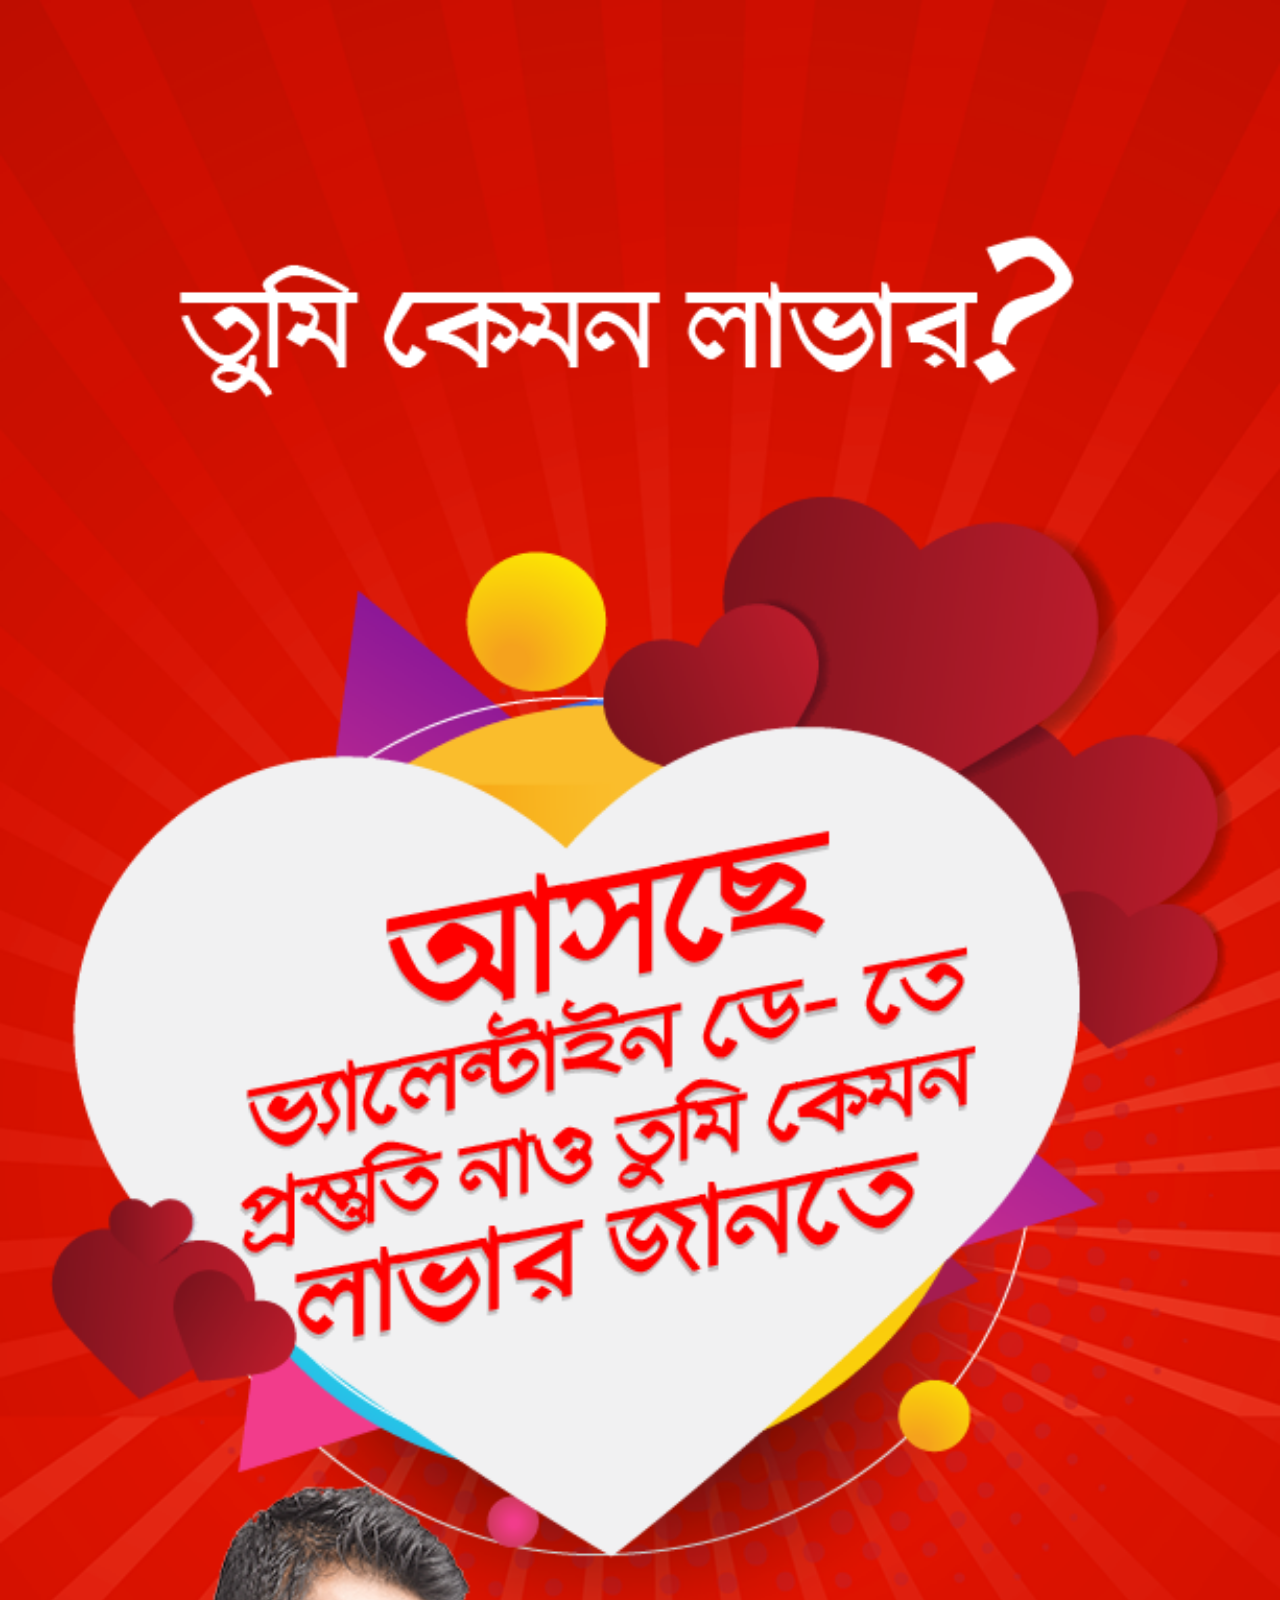
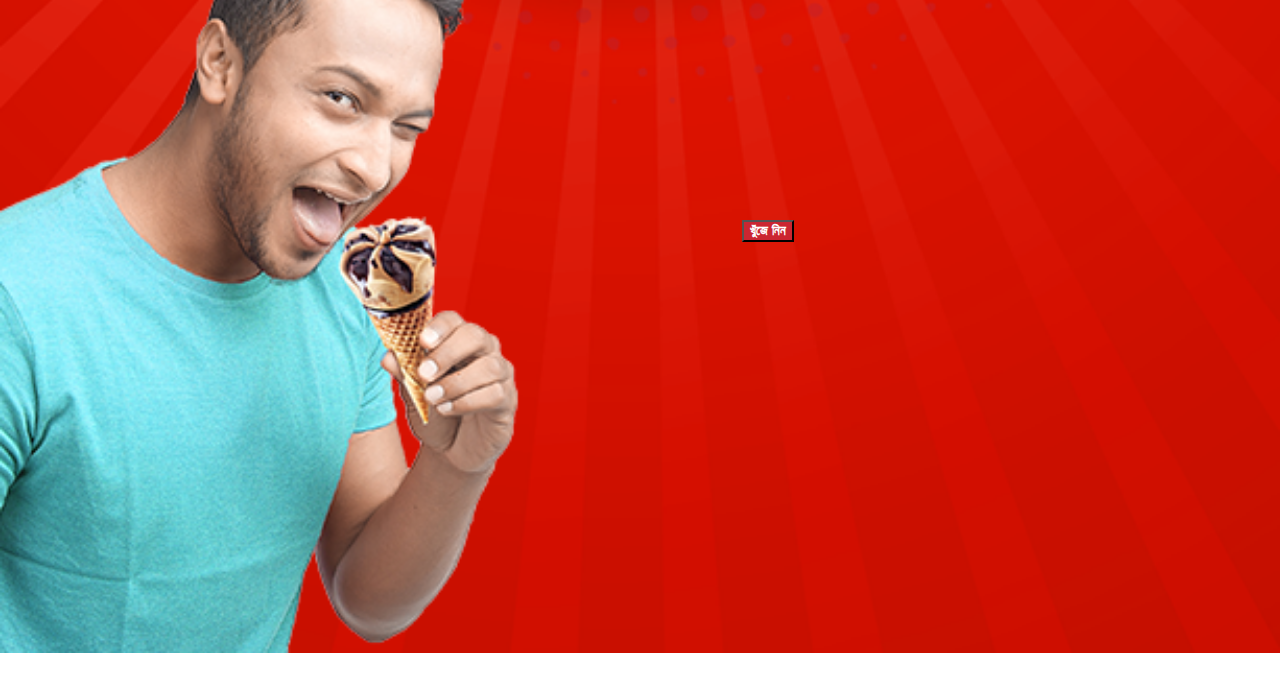
<file: index.html>
<!DOCTYPE html>
<html>
<head>
  <meta charset="utf-8">
  <meta name="viewport" content="initial-scale=1.0, maximum-scale=1.0, minimum-scale=1.0, width=device-width, user-scalable=no, minimal-ui">
  <meta name="apple-mobile-web-app-capable" content="yes"/>
  <meta name="full-screen" content="yes"/>
  <meta name="screen-orientation" content="portrait"/>

  <link href="css/style.css" rel="stylesheet" type="text/css" />

  <style >

    /* @font-face {
       font-family: Funnier;
       src: url(font/Funnier.ttf);
    }

    @font-face {
       font-family: HaldaMJ-Bold;
       src: url(font/HaldaMJ-Bold.ttf);
       font-weight: bold;
    }

    * {
       font-family: HaldaMJ-Bold;
    }
 */
      .img-wrapper {
          position: relative;
         }

        .img-responsive {
          width: 100%;
          height: auto;
        }

        .img-overlay {
          position: absolute;
          top: 0;
          bottom: 0;
          left: 20%;
          right: 0;
          text-align: center;
        }

        .img-overlay:before {
          content: ' ';
          display: block;
          /* adjust 'height' to position overlay content vertically */
          height: 80%;
        }
    
  </style>
  
</head>
<body style="margin:0px;">
  
  <script src="https://connect.facebook.net/en_US/fbinstant.6.0.js"></script>


  <script src="js/lib/html2canvas.min.js" ></script>
  <script src="js/data.js" ></script>
  <script src="js/game.js" ></script>
  <script src="js/lobby.js" ></script>
  <script type="text/javascript">

    window.onload = function() {
      FBInstant.initializeAsync().then(function() {
        })

        // Finished loading. Start the game
        FBInstant.startGameAsync().then(function() {
          startGame();          
        });
    };

    function selectContext() {
      FBInstant.context.chooseAsync()
        .then(function() {
            startGame();          
        })
    }

    function startGame() {
      if (FBInstant.context.getType() !== 'SOLO') {
        // clear scene
        var sceneRoot = document.getElementById('scene');
        while (sceneRoot.firstChild) {
          sceneRoot.removeChild(sceneRoot.firstChild);
        }
        // start game
        var game = new gameplayScene(FBInstant, new backendClient(BACKEND_URL), html2canvas);
        game.start();
      }
    }


    // initialize and setup facebook js sdk
        // window.fbAsyncInit = function() {
        //     FB.init({
        //       appId      : '462030364334321',
        //       xfbml      : true,
        //       version    : 'v6.2'
        //     });
        //     FB.getLoginStatus(function(response) {
        //       if (response.status === 'connected') {
        //         document.getElementById('profilePic').innerHTML = 'We are connected.';
        //         document.getElementById('login').style.visibility = 'hidden';
        //       } else if (response.status === 'not_authorized') {
        //         document.getElementById('profilePic').innerHTML = 'We are not logged in.'
        //       } else {
        //         document.getElementById('profilePic').innerHTML = 'You are not logged into Facebook.';
        //       }
        //     });
        // };
        // (function(d, s, id){
        //     var js, fjs = d.getElementsByTagName(s)[0];
        //     if (d.getElementById(id)) {return;}
        //     js = d.createElement(s); js.id = id;
        //     js.src = "//connect.facebook.net/en_US/sdk.js";
        //     fjs.parentNode.insertBefore(js, fjs);
        // }(document, 'script', 'facebook-jssdk'));
        
        // // login with facebook with extra permissions
        // function login() {
        //   FB.login(function(response) {
        //     if (response.status === 'connected') {
        //         document.getElementById('profilePic').innerHTML = 'We are connected.';
        //         document.getElementById('login').style.visibility = 'hidden';
        //       } else if (response.status === 'not_authorized') {
        //         document.getElementById('profilePic').innerHTML = 'We are not logged in.'
        //       } else {
        //         document.getElementById('profilePic').innerHTML = 'You are not logged into Facebook.';
        //       }
        //   }, {scope: 'email'});
        // }
        
        // // getting basic user info
        // function getInfo() {
        //   FB.api('/me', 'GET', {fields: 'first_name,last_name,name,id,picture.width(150).height(150)'}, function(response) {
        //     document.getElementById('profilePic').innerHTML = "<img src='" + response.picture.data.url + "'>";
        //   });
        // }





    
  
  </script>









<div class="img-wrapper">
    <img class="img-responsive" id="loveimage1" name="loveimage1" src="img/love1.png" >
    <div class="img-overlay">


      <input type="button" value="খুঁজে নিন" id="btn1" style="background-color: #cb2631; color: white; font-weight: bold;" onclick="javascript:if (true) {
                    buttonClick();  

                    


      }">
    </div>
    
    <img class="img-responsive" id="loveimage2" name="loveimage2" src="img/love2.png" style="visibility: hidden; height: 0px; margin-top: -20px;">




    <div id="quote" style="margin-top: -90%; width: 65%; margin-left: 14%; color: red;  text-align: center; font-size: 100%; font-weight: bold; font-size: 130%; -webkit-transform: rotate(-25deg);" class="text-center"></div>

    <div id="quote2" style="margin-top: -72%; width: 65%; margin-left: 14%; color: white;  text-align: center; font-size: 100%; font-weight: bold; font-size: 130%; " class="text-center"></div>

      <div id="profilePic1" >
      </div>


</div>






<pre id="debug">
  
</pre>


 

<script >





     function buttonClick(){

      document.getElementById("btn1").style.visibility = "hidden";

      document.getElementById("loveimage1").style.visibility = "hidden";
     document.getElementById("loveimage1").style.height = '0px';


     document.getElementById("loveimage2").style.visibility = "visible";
     document.getElementById("loveimage2").style.height = 'auto';


     // text showing
     var quotes = [
          ["আবেগী হয়ে কি লাভ একদিন তো ব্রেকাপ হয়েই যাবে", "আবেগী"],
          ["আবেগী হয়ে কি লাভ একদিন তো ব্রেকাপ হয়েই যাবে 2", "আবেগী 2"],
          ["আবেগী হয়ে কি লাভ একদিন তো ব্রেকাপ হয়েই যাবে 3", "আবেগী 3"],
          ["আবেগী হয়ে কি লাভ একদিন তো ব্রেকাপ হয়েই যাবে 4", "আবেগী 4"],
          ["আবেগী হয়ে কি লাভ একদিন তো ব্রেকাপ হয়েই যাবে 5", "আবেগী 5"],
          ["আবেগী হয়ে কি লাভ একদিন তো ব্রেকাপ হয়েই যাবে 6", "আবেগী 6"]
      ];

      var quote = quotes[Math.floor(Math.random() * quotes.length)];
      document.getElementById("quote2").innerHTML =
        '<p>' + quote[1] + '</p>';
      document.getElementById("quote").innerHTML =
        '<p>' + quote[0] + '</p>';

        // document.getElementById('profilePic1').innerHTML =  "<img src='" + FBInstant.player.getPhoto() + "'>" ; 
        document.getElementById('profilePic1').innerHTML =  "<img id='profilepic1_2' src='" + FBInstant.player.getPhoto() + "'>" ; 
        // document.getElementById('profilePic1').innerHTML =  "<img id='profilepic1_2'   src='https://scontent.fdac7-1.fna.fbcdn.net/v/t1.0-1/c0.0.480.480a/p480x480/48417212_1176649465844025_1353728096326385664_n.jpg?_nc_cat=109&_nc_ht=scontent.fdac7-1.fna&oh=bd1d7a416f2398db2bd2eb49fc125ebe&oe=5CB32FE6'>" ; 

        


    };


  


</script>



</body>
</html>
</file>
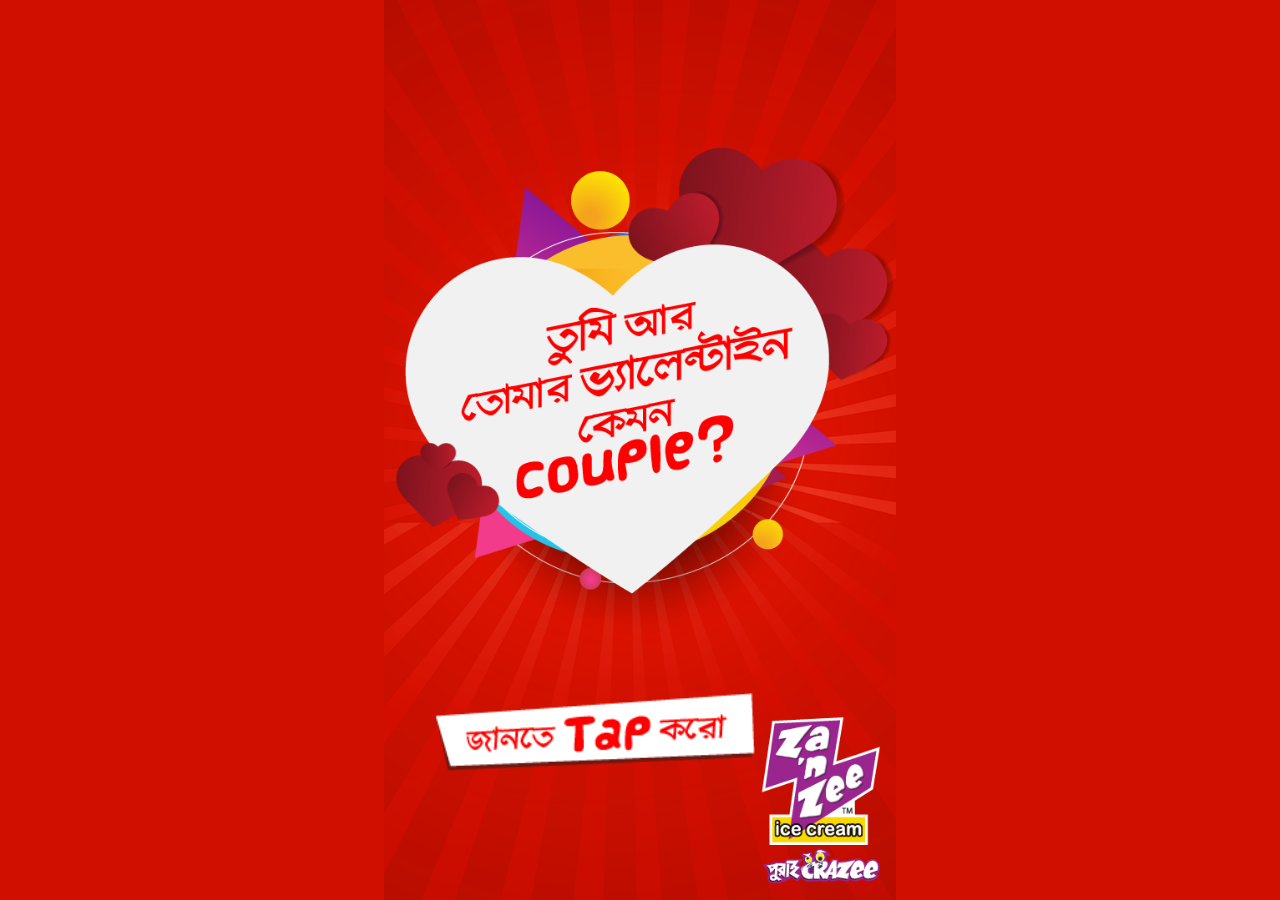
<file: documents/fbgames/index.html>
<!DOCTYPE html>
<html>
<head>
  <meta charset="utf-8">
  <meta name="viewport" content="initial-scale=1.0, maximum-scale=1.0, minimum-scale=1.0, width=device-width, user-scalable=no, minimal-ui">

  <!-- <meta name="viewport" content="width=device-width,height=device-height,initial-scale=1.0"/> -->
  <!-- <meta name="viewport" content="width=device-width, initial-scale=1, shrik-to-fit=no"> -->
  <meta name="apple-mobile-web-app-capable" content="yes"/>
  <meta http-equiv="x-ua-compatible" content="ie=edge">

  <meta name="full-screen" content="yes"/>
  <meta name="screen-orientation" content="portrait"/>

  <link href="css/style.css" rel="stylesheet" type="text/css" />




  <!-- <script src="js/jquery.js"></script> -->
  <script src="js/jquery-3.3.1.min.js"></script>

  <script src="https://connect.facebook.net/en_US/fbinstant.6.2.js"></script>
  <script src="js/game.js"></script>
  <script src="js/phaser.min.js"></script>
  <script src="js/dom-to-img.js"></script>
  <script src="js/html2canvas.js"></script>
  <!-- <script src="js/main.js"></script> -->
  <script src="js/settings.js"></script>
  <!-- <script src="js/wOvV1bR_mWw.js"></script> -->
  <!-- <script src="js/fbadnw60-tag.js"></script> -->
  <!-- <script src="js/applPP5beLi.js"></script> -->




  <script src="https://connect.facebook.net/en_US/fbadnw60-tag.js" async=""></script>


  
</head>
<body >
  
  <script src="https://connect.facebook.net/en_US/fbinstant.6.0.js"></script>


  <script src="js/lib/html2canvas.min.js" ></script>
  <script src="js/data.js" ></script>
  <script src="js/game.js" ></script>
  <script src="js/lobby.js" ></script>


  <script type="text/javascript">

    window.fbAsyncInit = function () {
        FB.init({
            appId: '462030364334321', // App ID
            status: true, // check login status
            cookie: true, // enable cookies to allow the server to access the session
            xfbml: true  // parse XFBML
        });

    };


    window.onload = function() {
      FBInstant.initializeAsync().then(function() {
        })

        // Finished loading. Start the game
        FBInstant.startGameAsync().then(function() {
          startGame();          
        });
    };

    function selectContext() {
      FBInstant.context.chooseAsync()
        .then(function() {
            startGame();          
        })
    }

    function startGame() {
      if (FBInstant.context.getType() !== 'SOLO') {
        // clear scene
        var sceneRoot = document.getElementById('scene');
        while (sceneRoot.firstChild) {
          sceneRoot.removeChild(sceneRoot.firstChild);
        }
        // start game
        var game = new gameplayScene(FBInstant, new backendClient(BACKEND_URL), html2canvas);
        game.start();
      }
    }

  
  </script>



<div id="container" style="border-color: #D10F00;">

    <img  id="loveimage1" name="loveimage1" src="img/love1.png" style="margin: 0 auto; border-color: #D10F00;" crossOrigin="Anonymous">
    <input type="button" value="দেখে নাও !" id="btn1" class="btn"  style="visibility: hidden;"   >

    <input type="button" value="Share" id="btn2"  class="btn" style="visibility: hidden;" >

    <img src="img/tap.png" alt="tap" id="tap" name="tap" crossOrigin="Anonymous" >

    <div id="profilePic1" >  </div>

</div>



  <script type="text/javascript" src="js/app.js"></script>



</body>
</html>
</file>
<file: css/style.css>
body {
    background-color: #fff;
}

h1 {
    color: #3b5998;
    font-family: 'Lucida Grande';
}

h2 {
    color: #afbdd4;
    font-family: 'Lucida Grande';
}

.button {
    background-color: #3b5998;
    color: white;
    font-size: 20pt;
    border-radius: 5px;
    font-family: 'Lucida Grande';
    border: 10px;
}

.panel p {
    color: #6d84b4;
    font-family: 'Tahoma';
}

.img-title {
    width:100%;
    align-self: center;
    max-width: 750px;
}

#error-messages {
    color: #f00;
}

#scene {
    width: 90%;
    height: 90%;
    overflow-x: auto;
}
table.gamegrid {
    width: 100%;
    height: 100%;
    align-self: center;
    table-layout:fixed;
}

/* table.gamegrid tr {
    width: 600px;
    height: 200px;
} */

table.gamegrid tr td {
    width:100px;
    height:100px;
    margin: 5px;
    padding: 3px;
}

table.gamegrid tr td.blue {
    background-color: lightblue;
}

table.gamegrid tr td.grey {
    background-color: lightgrey;
}

table.gamegrid tr td img.sprite {
    width: 100px;
    height: 100px;
    align-self: center;
    vertical-align: middle;
}

#profilePic1{
    margin-top: -32vw;
    margin-left: 41vw;

}


#profilepic1_2{
    border-radius: 50%;
    width: 17vw;

}
</file>
<file: documents/fbgames/css/style.css>
body
{
    margin: 0;
    background-color: #D10F00;
    /* overflow-x: hidden;
    overflow-y: hidden;  */
}



/* <310================================ */
/* <310================================ */

@media  (min-width: 200px) and (max-width: 309px) and (min-height:  200px) 
{
    

   #container
    {

        margin: 0px auto;
    }
    
    img#loveimage1
    {
        height: 100vh;
        display: flex;
    }

    img#tap
    {
        position: absolute;
        margin-top: -31vh;
        margin-left: 20vw;
        width: 50vw;
    }

    .btn
    {
        font-size: 4vw;
        padding: 1vw;
        background-color: #D10F00;
        color: white;
        font-weight: bold;
        border-color: #cb2631;
        position: absolute;
        
    }
    #btn1
    {
        margin-top: -25vw;
        margin-left: 43vw;
    }
    .btn1_2
    {
        margin-left: 72vw !important;
        margin-top: -23vw !important;
    }

    #btn2
    {
        margin-top: -12vw;
        margin-left: 72vw;
    }

    #profilePic1
    {
        margin-top: -90vh;
        margin-left: 41%;
        position: absolute;

    }

    #profilepic1_2
    {
        border-radius: 51%;
        width: 25%;

    }
}

/* <310================================ */
/* <310================================ */


/* (min-width: 310px) and (max-width: 360px)  ========================== */
/* (min-width: 310px) and (max-width: 360px)  ========================== */

@media  (min-width: 310px) and (max-width: 360px) and (min-height:  500px) and (max-height:  600px)
{
    

   #container
    {
        width: 330px;
        margin: 0px auto;
    }
    
    img#loveimage1
    {
        height: 100vh;
        display: flex;
    }

    img#tap
    {
        position: absolute;
        margin-top: -31vh;
        margin-left: 20vw;
        width: 50vw;
    }

    .btn
    {
        font-size: 4vw;
        padding: 1vw;
        background-color: #D10F00;
        color: white;
        font-weight: bold;
        border-color: #cb2631;
        position: absolute;
        
    }
    #btn1
    {
        margin-top: -25vw;
        margin-left: 43vw;
    }
    .btn1_2
    {
        margin-left: 72vw !important;
        margin-top: -23vw !important;
    }

    #btn2
    {
        margin-top: -12vw;
        margin-left: 72vw;
    }

    #profilePic1
    {
        margin-top: -90vh;
        margin-left: 41%;
        position: absolute;

    }

    #profilepic1_2
    {
        border-radius: 51%;
        width: 25%;

    }
}





@media  (min-width: 310px) and (max-width: 360px) and (min-height:  601px) and (max-height:  700px)
{
    

   #container
    {
        /* width: 330px; */
        margin: 0px auto;
    }
    
    img#loveimage1
    {
        height: 100vh;
        display: flex;
    }

    img#tap
    {
        position: absolute;
        margin-top: -31vh;
        margin-left: 20vw;
        width: 50vw;
    }

    .btn
    {
        font-size: 4vw;
        padding: 1vw;
        background-color: #D10F00;
        color: white;
        font-weight: bold;
        border-color: #cb2631;
        position: absolute;
        
    }
    #btn1
    {
        margin-top: -25vw;
        margin-left: 45vw;
    }
    .btn1_2
    {
        margin-left: 72vw !important;
        margin-top: -23vw !important;
    }

    #btn2
    {
        margin-top: -12vw;
        margin-left: 78vw;
    }

    #profilePic1
    {
        margin-top: -93vh;
        margin-left: 41%;
        position: absolute;

    }

    #profilepic1_2
    {
        border-radius: 51%;
        width: 25%;

    }
}



@media  (min-width: 310px) and (max-width: 360px) and (min-height:  701px) and (max-height:  800px)
{
    

   #container
    {
        /* width: 330px; */
        margin: 0px auto;
    }
    
    img#loveimage1
    {
        /* height: 100vh; */
        display: flex;
        width: 100vw;
    }

    img#tap
    {
        position: absolute;
        margin-top: -23vh;
        margin-left: 22vw;
        width: 50vw;
    }

    .btn
    {
        font-size: 4vw;
        padding: 1vw;
        background-color: #D10F00;
        color: white;
        font-weight: bold;
        border-color: #cb2631;
        position: absolute;
        
    }
    #btn1
    {
        margin-top: -25vw;
        margin-left: 45vw;
    }
    .btn1_2
    {
        margin-left: 72vw !important;
        margin-top: -23vw !important;
    }

    #btn2
    {
        margin-top: -12vw;
        margin-left: 78vw;
    }

    #profilePic1
    {
        margin-top: -90vh;
        margin-left: 41%;
        position: absolute;

    }

    #profilepic1_2
    {
        border-radius: 51%;
        width: 25%;

    }
}


@media  (min-width: 310px) and (max-width: 360px) and (min-height:  801px) and (max-height:  1000px)
{
    

   #container
    {
        /* width: 330px; */
        margin: 0px auto;
    }
    
    img#loveimage1
    {
        /* height: 100vh; */
        display: flex;
        width: 100vw;
    }

    img#tap
    {
        position: absolute;
        margin-top: -23vh;
        margin-left: 22vw;
        width: 50vw;
    }

    .btn
    {
        font-size: 4vw;
        padding: 1vw;
        background-color: #D10F00;
        color: white;
        font-weight: bold;
        border-color: #cb2631;
        position: absolute;
        
    }
    #btn1
    {
        margin-top: -25vw;
        margin-left: 45vw;
    }
    .btn1_2
    {
        margin-left: 72vw !important;
        margin-top: -23vw !important;
    }

    #btn2
    {
        margin-top: -12vw;
        margin-left: 78vw;
    }

    #profilePic1
    {
        margin-top: -90vh;
        margin-left: 41%;
        position: absolute;

    }

    #profilepic1_2
    {
        border-radius: 51%;
        width: 25%;

    }
}


/* (min-width: 310px) and (max-width: 360px)  ========================== */
/* (min-width: 310px) and (max-width: 360px)  ========================== */





/* (min-width: 361px) and (max-width: 420px)  ========================== */
/* (min-width: 361px) and (max-width: 420px)  ========================== */


@media  (min-width: 361px) and (max-width: 420px) and  (min-height:  500px) and (max-height:  1500px) 
{
    

   #container
    {
        /* width: 330px; */
        margin: 0px auto;
    }
    
    img#loveimage1
    {
        /* height: 100vh; */
        display: flex;
        width: 100vw;
    }
    img#tap
    {
        position: absolute;
        margin-top: -21vh;
        margin-left: 22vw;
        width: 50vw;
    }

    .btn
    {
        font-size: 4vw;
        padding: 1vw;
        background-color: #D10F00;
        color: white;
        font-weight: bold;
        border-color: #cb2631;
        position: absolute;
        
    }
    #btn1
    {
        margin-top: -25vw;
        margin-left: 45vw;
    }
    .btn1_2
    {
        margin-left: 72vw !important;
        margin-top: -23vw !important;
    }

    #btn2
    {
        margin-top: -12vw;
        margin-left: 78vw;
    }

    #profilePic1
    {
        margin-top: -90vh;
        margin-left: 41%;
        position: absolute;

    }

    #profilepic1_2
    {
        border-radius: 51%;
        width: 25%;

    }
}




/* (min-width: 361px) and (max-width: 420px)  ========================== */
/* (min-width: 361px) and (max-width: 420px)  ========================== */




/* (min-width: 361px) and (max-width: 420px)  ========================== */
/* (min-width: 361px) and (max-width: 420px)  ========================== */


@media  (min-width: 421px) and (max-width: 580px) and  (min-height:  600px) and (max-height:  1500px) 
{
    

   #container
    {
        /* width: 330px; */
        margin: 0px auto;
    }
    
    img#loveimage1
    {
        /* height: 100vh; */
        display: flex;
        width: 100vw;
    }
    img#tap
    {
        position: absolute;
        margin-top: -23vh;
        margin-left: 22vw;
        width: 50vw;
    }

    .btn
    {
        font-size: 4vw;
        padding: 1vw;
        background-color: #D10F00;
        color: white;
        font-weight: bold;
        border-color: #cb2631;
        position: absolute;
        
    }
    #btn1
    {
        margin-top: -25vw;
        margin-left: 45vw;
    }
    .btn1_2
    {
        margin-left: 76% !important;
        margin-top: -23vw !important;
    }

    #btn2
    {
        margin-top: -12vw;
        margin-left: 78vw;
    }

    #profilePic1
    {
        margin-top: -90vh;
        margin-left: 41%;
        position: absolute;

    }

    #profilepic1_2
    {
        border-radius: 51%;
        width: 25%;

    }
}






/* (min-width: 361px) and (max-width: 420px)  ========================== */
/* (min-width: 361px) and (max-width: 420px)  ========================== */


@media  (min-width: 581px)  and  (min-height:  300px)  
{
    

   #container
    {
        /* width: 330px; */
        margin: 0px auto;
    }
    
    img#loveimage1
    {
        /* height: 100vh; */
        height: 100vh;
        display: flex;
    }
    img#tap
    {
        position: absolute;
        margin-top: -22vh;
        margin-left: 43%;
        width: 14%;
    }

    .btn
    {
        font-size: 1.4vw;
        padding: 1vw;
        background-color: #D10F00;
        color: white;
        font-weight: bold;
        border-color: #cb2631;
        position: absolute;
        
    }
    #btn1
    {
        margin-top: -25vw;
        margin-left: 45vw;
    }
    .btn1_2
    {
        margin-left: 55% !important;
        margin-top: -13vw !important;
    }

    #btn2
    {
        margin-top: -8vw;
        margin-left: 56vw;
    }

    #profilePic1
    {
        margin-top: -90vh;
        margin-left: 48%;
        position: absolute;

    }

    #profilepic1_2
    {
        border-radius: 51%;
        width: 15%;

    }
}


@media  (min-width: 1000px)   and (min-height:  700px)   
{
    

   #container
    {
        /* width: 330px; */
        margin: 0px auto;
    }
    
    img#loveimage1
    {
        /* height: 100vh; */
        height: 100vh;
        display: flex;
    }
    img#tap
    {
        position: absolute;
        margin-top: -23vh;
        margin-left: 34vw;
        width: 25vw;
    }

    .btn
    {
        font-size: 2vw;
        padding: 1vw;
        background-color: #D10F00;
        color: white;
        font-weight: bold;
        border-color: #cb2631;
        position: absolute;
        
    }
    #btn1
    {
        margin-top: -19vw;
        margin-left: 45vw;
    }
    .btn1_2
    {
        margin-left: 60% !important;
        margin-top: -18% !important;
    }

    #btn2
    {
        margin-top: -12vw;
        margin-left: 61%;
    }

    #profilePic1
    {
        margin-top: -90vh;
        margin-left: 41%;
        position: absolute;

    }

    #profilepic1_2
    {
        border-radius: 51%;
        width: 25%;

    }
}

@media  (min-width: 581px) and (max-width: 700px) and  (min-height:  600px)  
{
    

   #container
    {
        /* width: 330px; */
        margin: 0px auto;
    }
    
    img#loveimage1
    {
        /* height: 100vh; */
        display: flex;
        height: 100vh;
    }
    img#tap
    {
        position: absolute;
        margin-top: -23vh;
        margin-left: 37vw;
        width: 31vw;
    }

    .btn
    {
        font-size: 3vw;
        padding: 1vw;
        background-color: #D10F00;
        color: white;
        font-weight: bold;
        border-color: #cb2631;
        position: absolute;
        
    }
    #btn1
    {
        margin-top: -25vw;
        margin-left: 45vw;
    }
    .btn1_2
    {
        margin-left: 70% !important;
        margin-top: -19vw !important;
    }

    #btn2
    {
        margin-top: -12vw;
        margin-left: 72%;
    }

    #profilePic1
    {
        margin-top: -90vh;
        margin-left: 44%;
        position: absolute;

    }

    #profilepic1_2
    {
        border-radius: 51%;
        width: 25%;

    }
}

@media  (min-width: 901px)  and (max-width: 1000px)  and (min-height:  801px)  
{
    

   #container
    {
        /* width: 330px; */
        margin: 0px auto;
    }
    
    img#loveimage1
    {
        /* height: 100vh; */
        height: 100vh;
        display: flex;
    }
    img#tap
    {
        position: absolute;
        margin-top: -23vh;
        margin-left: 33vw;
        width: 30vw;
    }

    .btn
    {
        font-size: 3vw;
        padding: 1vw;
        background-color: #D10F00;
        color: white;
        font-weight: bold;
        border-color: #cb2631;
        position: absolute;
        
    }
    #btn1
    {
        margin-top: -25vw;
        margin-left: 45vw;
    }
    .btn1_2
    {
        margin-left: 60% !important;
        margin-top: -23vw !important;
    }

    #btn2
    {
        margin-top: -12vw;
        margin-left: 62vw;
    }

    #profilePic1
    {
        margin-top: -90vh;
        margin-left: 44%;
        position: absolute;

    }

    #profilepic1_2
    {
        border-radius: 51%;
        width: 25%;

    }
}



@media  (min-width: 801px) and (max-width: 900px)  and (min-height:  801px)  
{
    

   #container
    {
        /* width: 330px; */
        margin: 0px auto;
    }
    
    img#loveimage1
    {
        /* height: 100vh; */
        height: 100vh;
        display: flex;
    }
    img#tap
    {
        position: absolute;
        margin-top: -23vh;
        margin-left: 33vw;
        width: 30vw;
    }

    .btn
    {
        font-size: 3vw;
        padding: 1vw;
        background-color: #D10F00;
        color: white;
        font-weight: bold;
        border-color: #cb2631;
        position: absolute;
        
    }
    #btn1
    {
        margin-top: -25vw;
        margin-left: 45vw;
    }
    .btn1_2
    {
        margin-left: 60% !important;
        margin-top: -23vw !important;
    }

    #btn2
    {
        margin-top: -12vw;
        margin-left: 62vw;
    }

    #profilePic1
    {
        margin-top: -90vh;
        margin-left: 44%;
        position: absolute;

    }

    #profilepic1_2
    {
        border-radius: 51%;
        width: 25%;

    }
}





@media  (min-width: 701px) and (max-width: 800px)  and (min-height:  801px)  
{
    

   #container
    {
        /* width: 330px; */
        margin: 0px auto;
    }
    
    img#loveimage1
    {
        /* height: 100vh; */
        height: 100vh;
        display: flex;
    }
    img#tap
    {
        position: absolute;
        margin-top: -23vh;
        margin-left: 33vw;
        width: 30vw;
    }

    .btn
    {
        font-size: 3vw;
        padding: 1vw;
        background-color: #D10F00;
        color: white;
        font-weight: bold;
        border-color: #cb2631;
        position: absolute;
        
    }
    #btn1
    {
        margin-top: -25vw;
        margin-left: 45vw;
    }
    .btn1_2
    {
        margin-left: 60% !important;
        margin-top: -23vw !important;
    }

    #btn2
    {
        margin-top: -12vw;
        margin-left: 62vw;
    }

    #profilePic1
    {
        margin-top: -96%;
        margin-left: 45%;
        position: absolute;

    }

    #profilepic1_2
    {
        border-radius: 51%;
        width: 25%;

    }
}




@media  (min-width: 701px)  and  (min-height:  600px)  and (max-height:  800px)
{
    

   #container
    {
        /* width: 330px; */
        margin: 0px auto;
    }
    
    img#loveimage1
    {
        /* height: 100vh; */
        height: 100vh;
        display: flex;
    }
    img#tap
    {
        position: absolute;
        margin-top: -23vh;
        margin-left: 22vw;
        width: 50vw;
    }

    .btn
    {
        font-size: 4vw;
        padding: 1vw;
        background-color: #D10F00;
        color: white;
        font-weight: bold;
        border-color: #cb2631;
        position: absolute;
        
    }
    #btn1
    {
        margin-top: -25vw;
        margin-left: 45vw;
    }
    .btn1_2
    {
        margin-left: 76% !important;
        margin-top: -23vw !important;
    }

    #btn2
    {
        margin-top: -12vw;
        margin-left: 78vw;
    }

    #profilePic1
    {
        margin-top: -90vh;
        margin-left: 41%;
        position: absolute;

    }

    #profilepic1_2
    {
        border-radius: 51%;
        width: 25%;

    }
}
</file>
